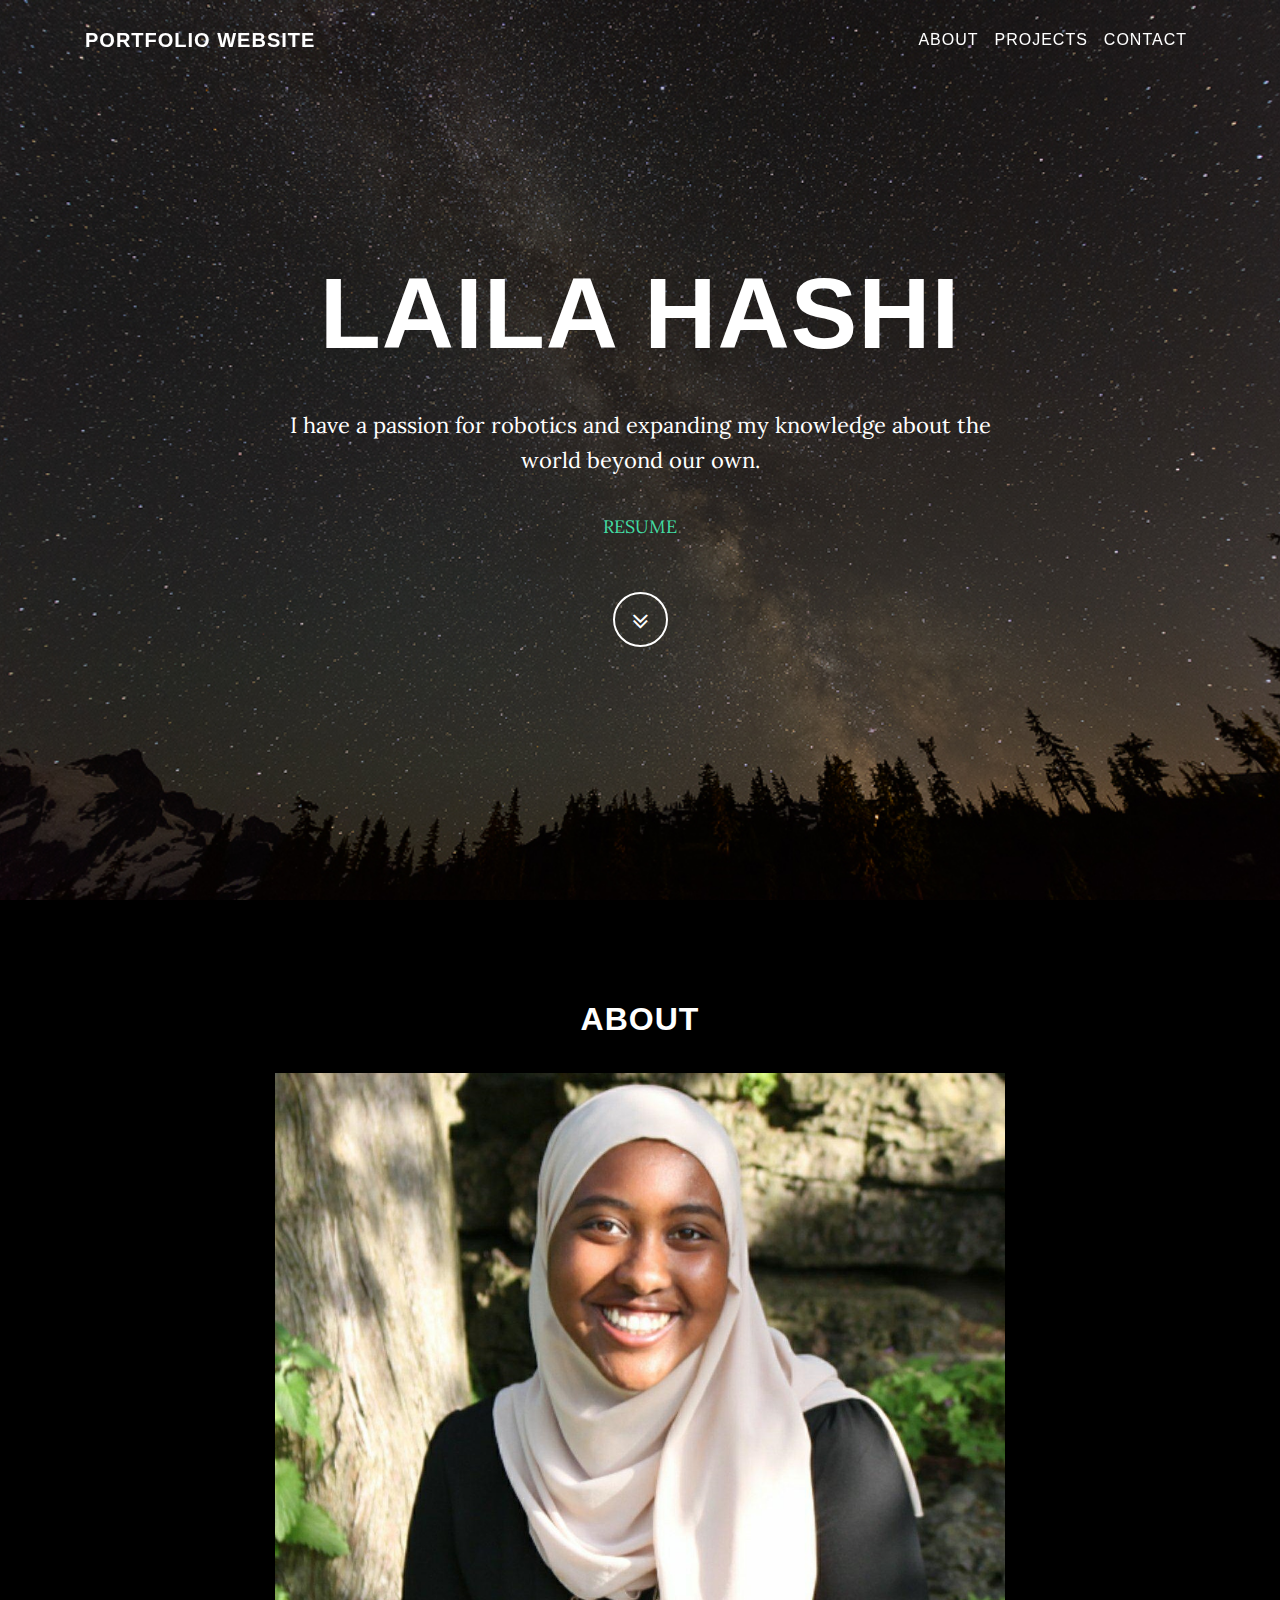
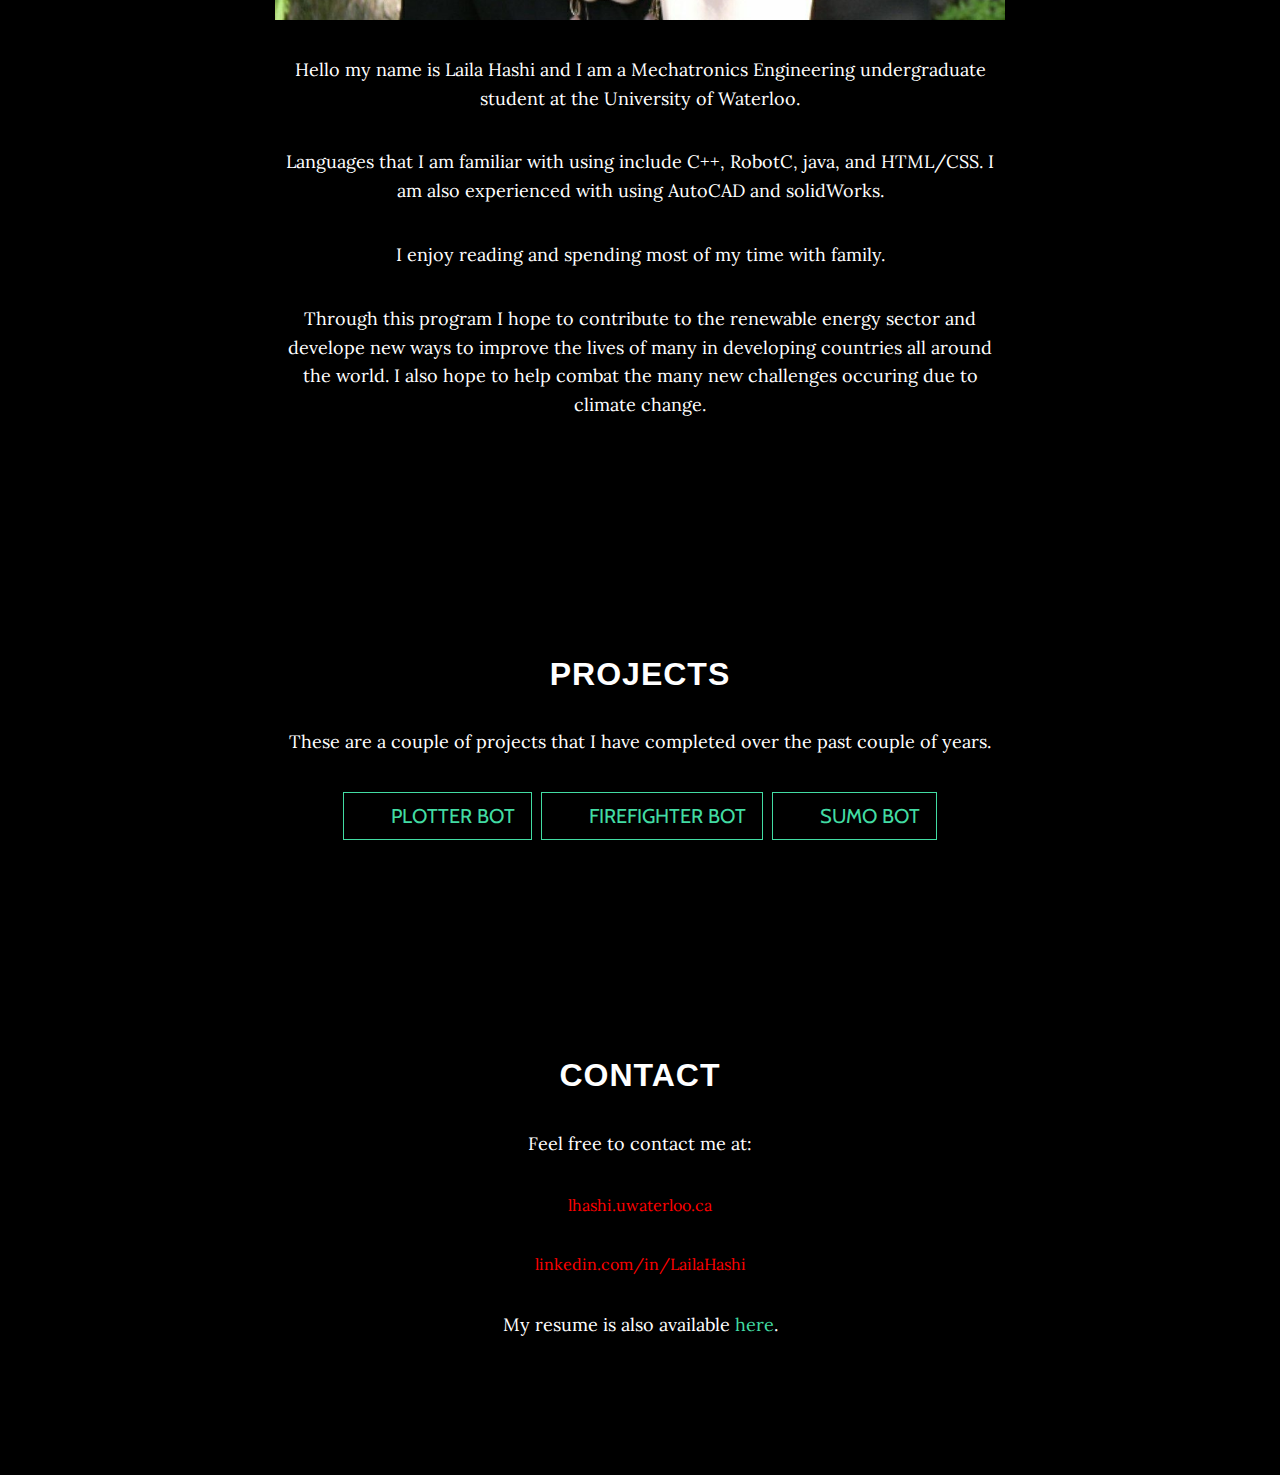
<file: index.html>
<!DOCTYPE html>
<html lang="en">

  <head>

    <meta charset="utf-8">
    <meta name="viewport" content="width=device-width, initial-scale=1, shrink-to-fit=no">
    <meta name="description" content="portfolio website">
    <meta name="author" content="Laila Hashi">

    <title>Laila Hashi - Portfolio Website</title>

    <!-- Bootstrap core CSS -->

    <link href="vendor/bootstrap/css/bootstrap.min.css" rel="stylesheet"> 

    <!-- Custom fonts for this template -->
    <link href="vendor/font-awesome/css/font-awesome.min.css" rel="stylesheet" type="text/css">
    <link href="https://fonts.googleapis.com/css?family=Lora:400,700,400italic,700italic" rel="stylesheet" type="text/css">
    <link href='https://fonts.googleapis.com/css?family=Cabin:700' rel='stylesheet' type='text/css'>
 
    <!-- Custom styles for this template -->
    <link href="css/portfolio.css" rel="stylesheet">

  </head>

  <body id="page-top">

    <!-- Navigation -->
    <nav class="navbar navbar-expand-lg navbar-light fixed-top" id="mainNav">
      <div class="container">
        <a class="navbar-brand js-scroll-trigger" href="#page-top">Portfolio Website</a>
        <button class="navbar-toggler navbar-toggler-right" type="button" data-toggle="collapse" data-target="#navbarResponsive" aria-controls="navbarResponsive" aria-expanded="false" aria-label="Toggle navigation">
          Menu
          <i class="fa fa-bars"></i>
        </button>
        <div class="collapse navbar-collapse" id="navbarResponsive">
          <ul class="navbar-nav ml-auto">
            <li class="nav-item">
              <a class="nav-link js-scroll-trigger" href="#about">About</a>
            </li>
            <li class="nav-item">
              <a class="nav-link js-scroll-trigger" href="#projects">Projects</a>
            </li>
            <li class="nav-item">
              <a class="nav-link js-scroll-trigger" href="#contact">Contact</a>
            </li>
          </ul>
        </div>
      </div>
    </nav>

    <!-- Intro Header -->
    <header class="masthead">
      <div class="intro-body">
        <div class="container">
          <div class="row">
            <div class="col-lg-8 mx-auto">
              <h1 class="brand-heading">Laila Hashi</h1>
              <p class="intro-text">I have a passion for robotics and expanding my knowledge about the world beyond our own.
                <p> <a href = "reports/Resume.pdf">RESUME</a> </p>
              <a href="#about" class="btn btn-circle js-scroll-trigger">
                <i class="fa fa-angle-double-down animated"></i>
              </a>
            </div>
          </div>
        </div>
      </div>
    </header>

    <!-- About Section -->
    <section id="about" class="content-section text-center">
      <div class="container">
        <div class="row">
          <div class="col-lg-8 mx-auto">
            <h2>About</h2>

    <body>
      <div id="slider">
        <figure>
          <img class="slides" src="img/aboutPic1.jpg" alt="">
          <img class="slides" src="img/aboutPic2.jpg" alt="">
          <img class="slides" src="img/aboutPic6.jpg" alt="">
          <img class="slides" src="img/aboutPic3.jpg" alt="">
          <img class="slides" src="img/aboutPic4.jpg" alt="">
        </figure>
      </div>
  </body>

            <!--<img src="img/profilePic.jpg" width="225" height="290">-->
            <p></p>
            <p>Hello my name is Laila Hashi and I am a Mechatronics Engineering undergraduate student at the University of Waterloo. 
            </p>
            <p>Languages that I am familiar with using include C++, RobotC, java, and HTML/CSS. I am also experienced with using AutoCAD and solidWorks. 
            </p>
            <p>I enjoy reading and spending most of my time with family.</p>
            <p>Through this program I hope to contribute to the renewable energy sector and develope new ways to improve the lives of many in developing countries all around the world. I also hope to help combat the many new challenges occuring due to climate change. 
          </div>
        </div>
      </div>
    </section>

    <!-- Projects Section -->
    <section id="projects" class="projects-section content-section text-center">
      <div class="container">
        <div class="col-lg-8 mx-auto">
          <h2>Projects</h2>
          <p>These are a couple of projects that I have completed over the past couple of years.</p>
          <ul class = "list-inline banner-social-buttons">
            <li class = "list-inline-item">
              <a href = "plotterBot.html" class = "btn btn-default btn-lg">
                <i class = "fa fa-plotterBot fa-fw"></i>
                  <span class = "network-name"> Plotter Bot </span>
              </a>
            </li>
            <li class = "list-inline-item">
              <a href = "FighterBot.html" class = "btn btn-default btn-lg">
                <i class = "fa fa-sumoBot fa-fw"></i>
                  <span class = "network-name"> FireFighter Bot </span>
              </a>
            </li>
            <li class = "list-inline-item">
              <a href = "SumoBot.html" class = "btn btn-default btn-lg">
                <i class = "fa fa sumoBot fa-fw"></i>
                  <span class = "network-name"> Sumo Bot </span>
              </a>
            </li>
          </ul>
        </div>
      </div>
    </section>

    <!-- Contact Section -->
    <section id="contact" class="content-section text-center">
      <div class="container">
        <div class="row">
          <div class="col-lg-8 mx-auto">
            <h2>Contact</h2>
            <p>Feel free to contact me at:</p> 
            <p></p>
            <span class = "redText">lhashi.uwaterloo.ca</span>
            <p></p>
            <span class = "redText">linkedin.com/in/LailaHashi
            </span>
            <p></p>
            <p>My resume is also available <a href = "reports/Resume.pdf">here</a>.</p>

          </div>
        </div>
      </div>
    </section>
  </body>

</html>
</file>
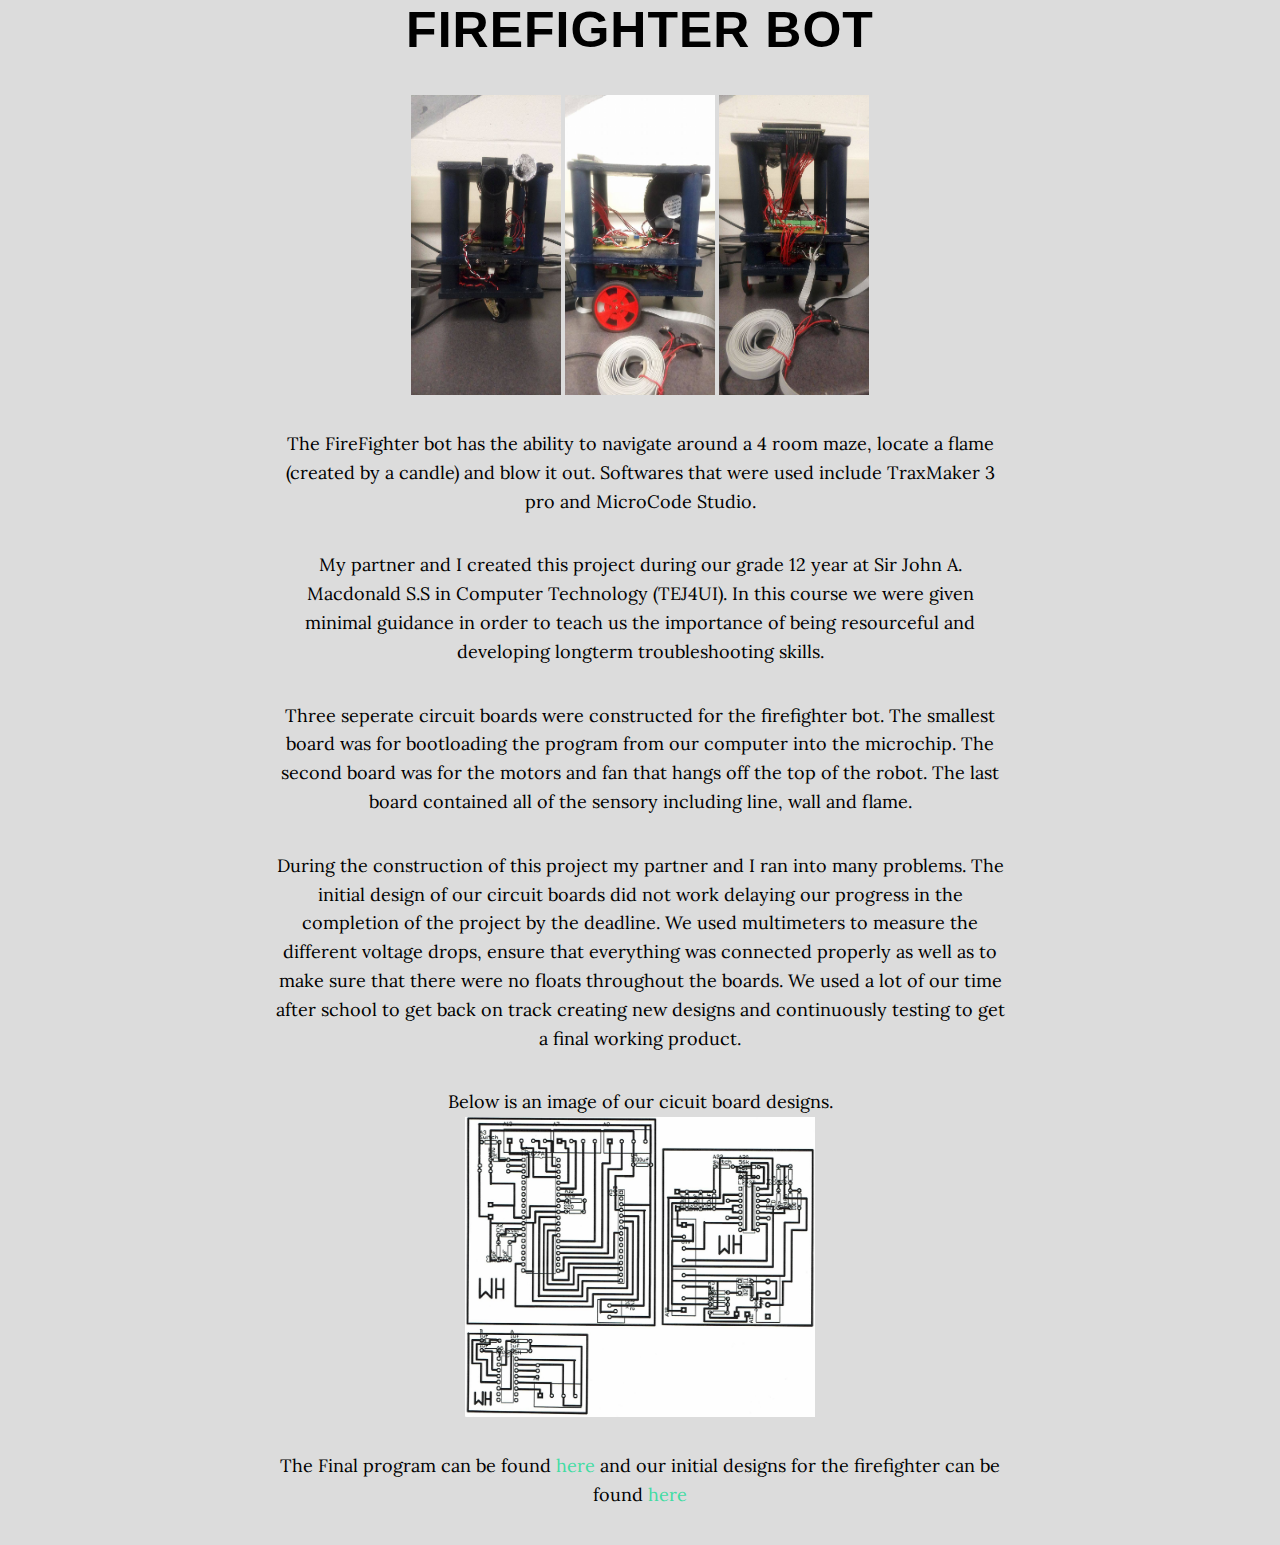
<file: FighterBot.html>
<!DOCTYPE html>
<html lang="en">

  <head>

    <meta charset="utf-8">
    <meta name="viewport" content="width=device-width, initial-scale=1, shrink-to-fit=no">
    <meta name="description" content="portfolio website">
    <meta name="author" content="Laila Hashi">

    <title>Laila Hashi - FireFighter Bot</title>

    <!-- Bootstrap core CSS -->

    <link href="vendor/bootstrap/css/bootstrap.min.css" rel="stylesheet"> 

    <!-- Custom fonts for this template -->
    <link href="vendor/font-awesome/css/font-awesome.min.css" rel="stylesheet" type="text/css">
    <link href="https://fonts.googleapis.com/css?family=Lora:400,700,400italic,700italic" rel="stylesheet" type="text/css">
    <link href='https://fonts.googleapis.com/css?family=Cabin:700' rel='stylesheet' type='text/css'>
 
    <!-- Custom styles for this template -->
    <link href="css/portfolio.css" rel="stylesheet">

  </head>
<!--
  <body>
    <div id="slider2">
      <figure>
        <img class="slides" src="img/black1.jpg" alt="">
        <img class="slides" src="img/frontView.jpg" alt="">
        <img class="slides" src="img/black2.jpg" alt="">
        <img class="slides" src="img/sideView.jpg" alt="">
        <img class="slides" src="img/black3.jpg" alt="">
        <img class="slides" src="img/backView.jpg" alt="">
        <img class="slides" src="img/black4.jpg" alt="">
        <img class="slides" src="img/topView.jpg" alt="">
        <img class="slides" src="img/black5.jpg" alt="">
        <img class="slides" src="img/frontView.jpg" alt="">
      </figure>
    </div>
  </body>
-->
  
  <header class="head">
      <div class="intro-body">
        <div class="container">
        <!-- I DON'T KNOW WHAT ROW DOES-->
          <div class="row">
            <div class="col-lg-8 mx-auto">

              <h1 class="brand-heading">FireFighter Bot</h1>
              <p></p>
              <img src="img/frontView.jpg" width="150" height="300">
              <img src="img/sideView.jpg" width="150" height="300">
              <img src="img/backView.jpg" width="150" height="300">
              <p></p>
              <p class="intro-text">The FireFighter bot has the ability to navigate around a 4 room maze, locate a flame (created by a candle) and blow it out. Softwares that were used include TraxMaker 3 pro and MicroCode Studio.

              <p>My partner and I created this project during our grade 12 year at Sir John A. Macdonald S.S in Computer Technology (TEJ4UI). In this course we were given minimal guidance in order to teach us the importance of being resourceful and developing longterm troubleshooting skills.</p>

              <p> Three seperate circuit boards were constructed for the firefighter bot. The smallest board was for bootloading the program from our computer into the microchip. The second board was for the motors and fan that hangs off the top of the robot. The last board contained all of the sensory including line, wall and flame.</p>

              <p> During the construction of this project my partner and I ran into many problems. The initial design of our circuit boards did not work delaying our progress in the completion of the project by the deadline. We used multimeters to measure the different voltage drops, ensure that everything was connected properly as well as to make sure that there were no floats throughout the boards. We used a lot of our time after school to get back on track creating new designs and continuously testing to get a final working product.</p>

              <p>Below is an image of our cicuit board designs.
              <img src="img/circuitBoards.jpg" width="350" height="300"></p>

              <p>The Final program can be found <a href = "reports/Firefighter-Program.pdf">here</a> and our initial designs for the firefighter can be found <a href = "reports/Firefighter-Views.pdf">here</a></p>
            </div>
          </div>
        </div>
      </div>
    </header>

</html>
</file>
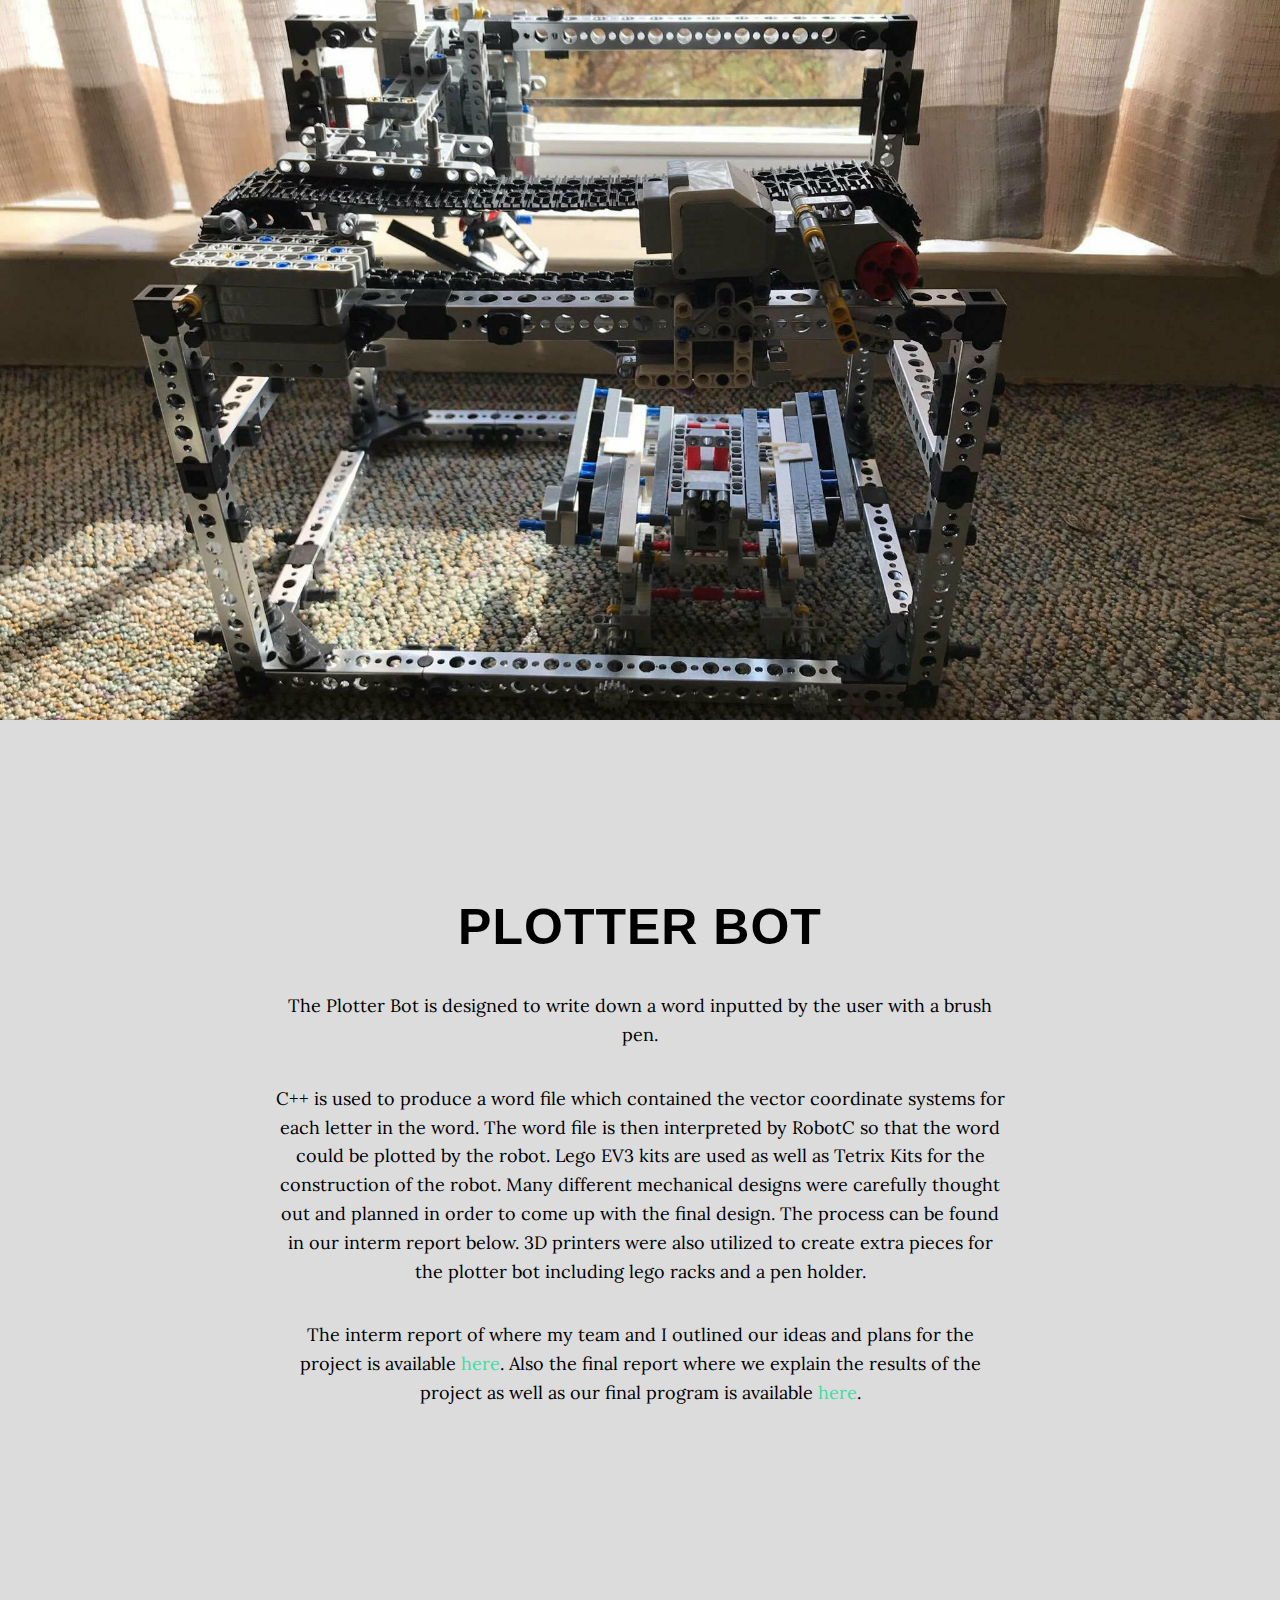
<file: plotterBot.html>
<!DOCTYPE html>
<html lang="en">

  <head>

    <meta charset="utf-8">
    <meta name="viewport" content="width=device-width, initial-scale=1, shrink-to-fit=no">
    <meta name="description" content="portfolio website">
    <meta name="author" content="Laila Hashi">

    <title>Laila Hashi - PlotterBot</title>

    <!-- Bootstrap core CSS -->

    <link href="vendor/bootstrap/css/bootstrap.min.css" rel="stylesheet"> 

    <!-- Custom fonts for this template -->
    <link href="vendor/font-awesome/css/font-awesome.min.css" rel="stylesheet" type="text/css">
    <link href="https://fonts.googleapis.com/css?family=Lora:400,700,400italic,700italic" rel="stylesheet" type="text/css">
    <link href='https://fonts.googleapis.com/css?family=Cabin:700' rel='stylesheet' type='text/css'>
 
    <!-- Custom styles for this template -->
    <link href="css/portfolio.css" rel="stylesheet">

  </head>

  <body>
    <div id="slider">
      <figure>
        <img class="slides" src="img/plotterSlider2.jpg" alt="">
        <img class="slides" src="img/plotterSlider3.jpg" alt="">
        <img class="slides" src="img/plotterSlider4.jpg" alt="">
        <img class="slides" src="img/plotterSlider5.jpg" alt="">
        <img class="slides" src="img/plotterSlider6.jpg" alt="">
      </figure>
    </div>
  </body>

  <header class="head">
      <div class="intro-body">
        <div class="container">
          <div class="row">
            <div class="col-lg-8 mx-auto">
              <h1 class="brand-heading">Plotter Bot</h1>

              <p class="intro-text">The Plotter Bot is designed to write down a word inputted by the user with a brush pen.</p>

              <p>C++ is used to produce a word file which contained the vector coordinate systems for each letter in the word. The word file is then interpreted by RobotC so that the word could be plotted by the robot. Lego EV3 kits are used as well as Tetrix Kits for the construction of the robot. Many different mechanical designs were carefully thought out and planned in order to come up with the final design. The process can be found in our interm report below. 3D printers were also utilized to create extra pieces for the plotter bot including lego racks and a pen holder.</p>

              <p>The interm report of where my team and I outlined our ideas and plans for the project is available <a href = "reports/IntermReport.pdf">here</a>. Also the final report where we explain the results of the project as well as our final program is available <a href = "reports/Final-Report.pdf">here</a>.</p>
            </div>
          </div>
        </div>
      </div>
    </header>

</html>
</file>
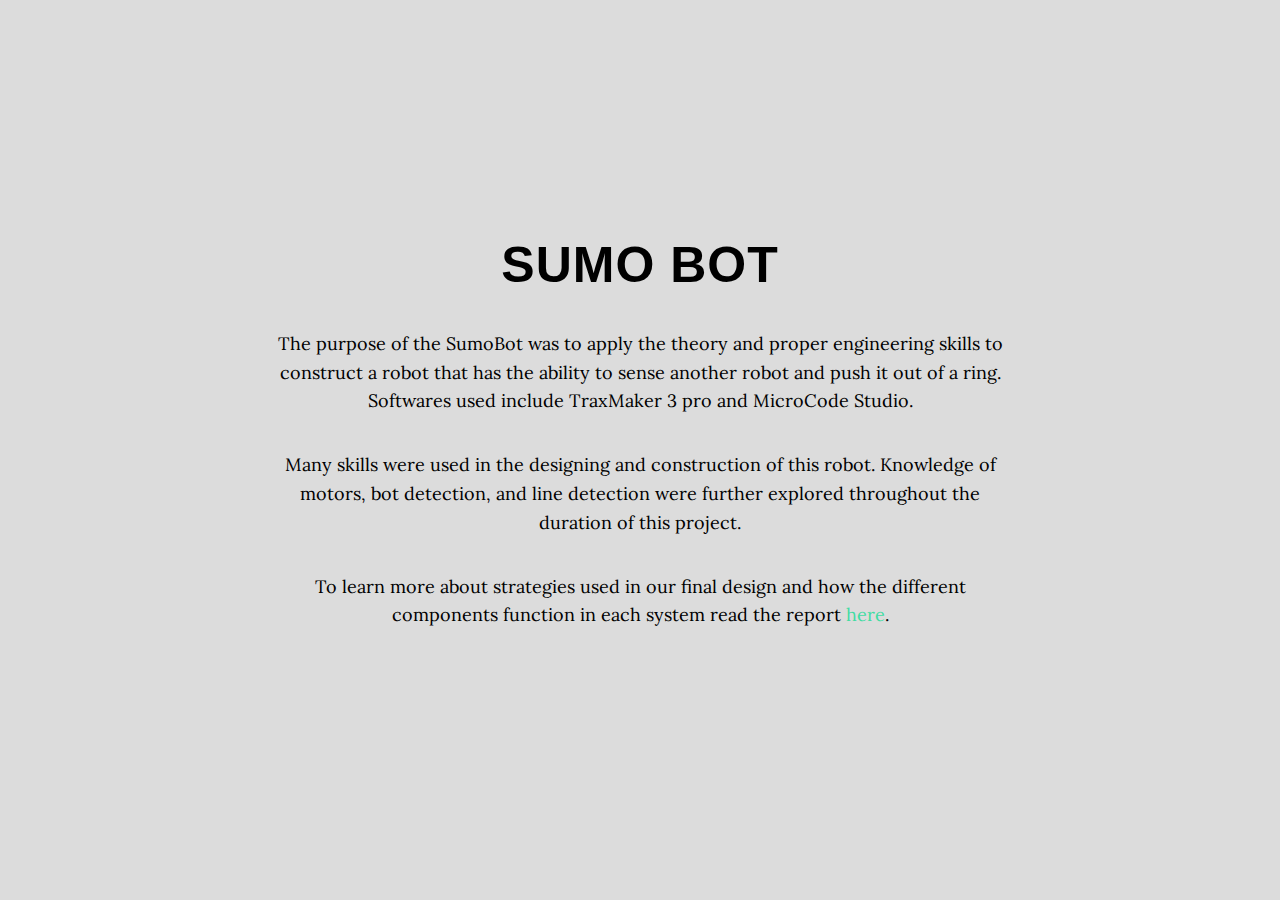
<file: SumoBot.html>
<!DOCTYPE html>
<html lang="en">

  <head>

    <meta charset="utf-8">
    <meta name="viewport" content="width=device-width, initial-scale=1, shrink-to-fit=no">
    <meta name="description" content="portfolio website">
    <meta name="author" content="Laila Hashi">

    <title>Laila Hashi - Sumo Bot</title>

    <!-- Bootstrap core CSS -->

    <link href="vendor/bootstrap/css/bootstrap.min.css" rel="stylesheet"> 

    <!-- Custom fonts for this template -->
    <link href="vendor/font-awesome/css/font-awesome.min.css" rel="stylesheet" type="text/css">
    <link href="https://fonts.googleapis.com/css?family=Lora:400,700,400italic,700italic" rel="stylesheet" type="text/css">
    <link href='https://fonts.googleapis.com/css?family=Cabin:700' rel='stylesheet' type='text/css'>
 
    <!-- Custom styles for this template -->
    <link href="css/portfolio.css" rel="stylesheet">

  </head>

  <header class="head">
      <div class="intro-body">
        <div class="container">
          <div class="row">
            <div class="col-lg-8 mx-auto">
              <h1 class="brand-heading">Sumo Bot</h1>
              <p class="intro-text">The purpose of the SumoBot was to apply the theory and proper engineering skills to construct a robot that has the ability to sense another robot and push it out of a ring. Softwares used include TraxMaker 3 pro and MicroCode Studio.

              <p>Many skills were used in the designing and construction of this robot. Knowledge of motors, bot detection, and line detection were further explored throughout the duration of this project.</p>

              <p>To learn more about strategies used in our final design and how the different components function in each system read the report <a href = "reports/SumoBot.pdf">here</a>.</p>

            </div>
          </div>
        </div>
      </div>
    </header>

  </body>

</html>
</file>
<file: css/portfolio.css>
/*!
 * Start Bootstrap - Grayscale v4.0.0-beta.2 (https://startbootstrap.com/template-overviews/grayscale)
 * Copyright 2013-2017 Start Bootstrap
 * Licensed under MIT (https://github.com/BlackrockDigital/startbootstrap-grayscale/blob/master/LICENSE)
 */
body {
  font-family: 'Lora', 'Helvetica Neue', Helvetica, Arial, sans-serif;
  position: relative;
  width: 100%;
  height: 100%;
  color: white;
  background-color: black; }

html {
  width: 100%;
  height: 100%; }

h1,
h2,
h3,
h4,
h5,
h6 {
  font-family: 'Open sans-serif', 'Helvetica Neue', Helvetica, Arial, sans-serif;
  font-weight: 700;
  margin: 0 0 35px;
  letter-spacing: 1px;
  text-transform: uppercase; }

p {
  font-size: 16px;
  line-height: 1.5;
  margin: 0 0 25px; }
  @media (min-width: 768px) {
    p {
      font-size: 18px;
      line-height: 1.6;
      margin: 0 0 35px; } }

a {
  -webkit-transition: all 0.2s ease-in-out;
  -moz-transition: all 0.2s ease-in-out;
  transition: all 0.2s ease-in-out;
  color: #42DCA3; }
  a:focus, a:hover {
    text-decoration: none;
    color: #1d9b6c; }

#mainNav {
  font-family: 'Open sans-serif', 'Helvetica Neue', Helvetica, Arial, sans-serif;
  margin-bottom: 0;
  text-transform: uppercase;
  border-bottom: 1px solid rgba(255, 255, 255, 0.3);
  background-color: black; }
  #mainNav .navbar-toggler {
    font-size: 14px;
    padding: 11px;
    color: white;
    border: 1px solid white; }
  #mainNav .navbar-brand {
    font-weight: 700; }
  #mainNav a {
    color: white; }
  #mainNav .navbar-nav .nav-item {
    -webkit-transition: background 0.3s ease-in-out;
    -moz-transition: background 0.3s ease-in-out;
    transition: background 0.3s ease-in-out; }
    #mainNav .navbar-nav .nav-item:hover {
      color: fade(white, 80%);
      outline: none;
      background-color: transparent; }
    #mainNav .navbar-nav .nav-item:active, #mainNav .navbar-nav .nav-item:focus {
      outline: none;
      background-color: transparent; }
  @media (min-width: 992px) {
    #mainNav {
      padding-top: 20px;
      padding-bottom: 20px;
      -webkit-transition: background 0.3s ease-in-out, padding-top 0.3s ease-in-out, padding-bottom 0.3s;
      -moz-transition: background 0.3s ease-in-out, padding-top 0.3s ease-in-out, padding-bottom 0.3s;
      transition: background 0.3s ease-in-out, padding-top 0.3s ease-in-out, padding-bottom 0.3s;
      letter-spacing: 1px;
      border-bottom: none;
      background: transparent; }
      #mainNav.navbar-shrink {
        padding-top: 10px;
        padding-bottom: 10px;
        border-bottom: 1px solid rgba(255, 255, 255, 0.3);
        background: black; }
      #mainNav .nav-link.active {
        outline: none;
        background-color: rgba(255, 255, 255, 0.3); }
        #mainNav .nav-link.active:hover {
          color: white; } }

.masthead {
  display: table;
  width: 100%;
  height: auto;
  padding: 200px 0;
  text-align: center;
  color: white;
  background: url("../img/nightSky.jpg") no-repeat bottom center scroll;
  background-color:#DCDCDC ;
  -webkit-background-size: cover;
  -moz-background-size: cover;
  -o-background-size: cover;
  background-size: cover; }
  .masthead .intro-body {
    display: table-cell;
    vertical-align: middle; }
    .masthead .intro-body .brand-heading {
      font-size: 50px; }
    .masthead .intro-body .intro-text {
      font-size: 18px; }
  @media (min-width: 768px) {
    .masthead {
      height: 100%;
      padding: 0; }
      .masthead .intro-body .brand-heading {
        font-size: 100px; }
      .masthead .intro-body .intro-text {
        font-size: 22px; } }

.redText{
  color:red;
}

@keyframes slide{
  0%
  {
    left:0;
  } 
  10%
  {
    left:0;
  }
  20%
  {
    left:-100%;
  }
  30%
  {
    left:-100%;
  }
  40%
  {
    left:-200%;
  }
  50%
  {
    left:-200%;
  }
  60%
  {
    left:-300%;
  }
  70%
  {
    left:-300%;
  }
  80%
  {
    left:-400%;
  }
  90%
  {
    left:-400%;
  }
  100%
  {
    left:0;
  }

}


#slider{
  overflow:hidden;
}
#slider figure img{
  float:left;
  width:20%;
}
#slider figure{
  position:relative;
  width: 500%;
  animation:slide 10s infinite;
}

#slider2{
  overflow:hidden;
}
#slider2 figure img{
  float:left;
  width:10%;
}
#slider2 figure{
  position:relative;
  width: 450%;
  animation:slide 10s infinite;
}

.head {
  display: table;
  width: 100%;
  height: auto;
  padding: 200px 0;
  text-align: center;
  color: black;
  background-color: #DCDCDC;
  -webkit-background-size: cover;
  -moz-background-size: cover;
  -o-background-size: cover;
  background-size: cover; }

  .head .intro-body {
    display: table-cell;
    vertical-align: middle; }
    .head .intro-body .brand-heading {
      font-size: 50px; }
    .head .intro-body .intro-text {
      font-size: 18px; }
  @media (min-width: 768px) {
    .head {
      height: 100%;
      padding: 0; }
      .masthead .intro-body .brand-heading {
        font-size: 100px; }
      .masthead .intro-body .intro-text {
        font-size: 22px; } }

.content-section {
  padding-top: 100px;
  padding-bottom: 100px; }

.btn-circle {
  font-size: 26px;
  width: 55px;
  height: 55px;
  margin-top: 15px;
  line-height: 45px;
  -webkit-transition: background 0.3s ease-in-out;
  -moz-transition: background 0.3s ease-in-out;
  transition: background 0.3s ease-in-out;
  color: white;
  border: 2px solid white;
  border-radius: 100% !important;
  background: transparent; }
  .btn-circle:focus, .btn-circle:hover {
    color: white;
    outline: none;
    background: rgba(255, 255, 255, 0.1);
     }

.btn {
  font-family: 'Cabin', 'Helvetica Neue', Helvetica, Arial, sans-serif;
  font-weight: 400;
  -webkit-transition: all 0.3s ease-in-out;
  -moz-transition: all 0.3s ease-in-out;
  transition: all 0.3s ease-in-out;
  text-transform: uppercase;
  border-radius: 0; }

.btn-default {
  color: #42DCA3;
  border: 1px solid #42DCA3;
  background-color: transparent; }
  .btn-default:focus, .btn-default:hover {
    color: black;
    border: 1px solid #42DCA3;
    outline: none;
    background-color: #42DCA3; }

ul.banner-social-buttons {
  margin-top: 0; }
  @media (max-width: 1199px) {
    ul.banner-social-buttons {
      margin-top: 15px; } }
  @media (max-width: 767px) {
    ul.banner-social-buttons li {
      display: block;
      margin-bottom: 20px;
      padding: 0; }
      ul.banner-social-buttons li:last-child {
        margin-bottom: 0; } }

footer {
  padding: 50px 0; }
  footer p {
    font-size: 14px;
    margin: 0; }

::-moz-selection {
  background: #fcfcfc;
  background: rgba(255, 255, 255, 0.2);
  text-shadow: none; }

::selection {
  background: #fcfcfc;
  background: rgba(255, 255, 255, 0.2);
  text-shadow: none; }

img::selection {
  background: transparent; }

img::-moz-selection {
  background: transparent; }

body {
  -webkit-tap-highlight-color: rgba(255, 255, 255, 0.2); }
</file>
